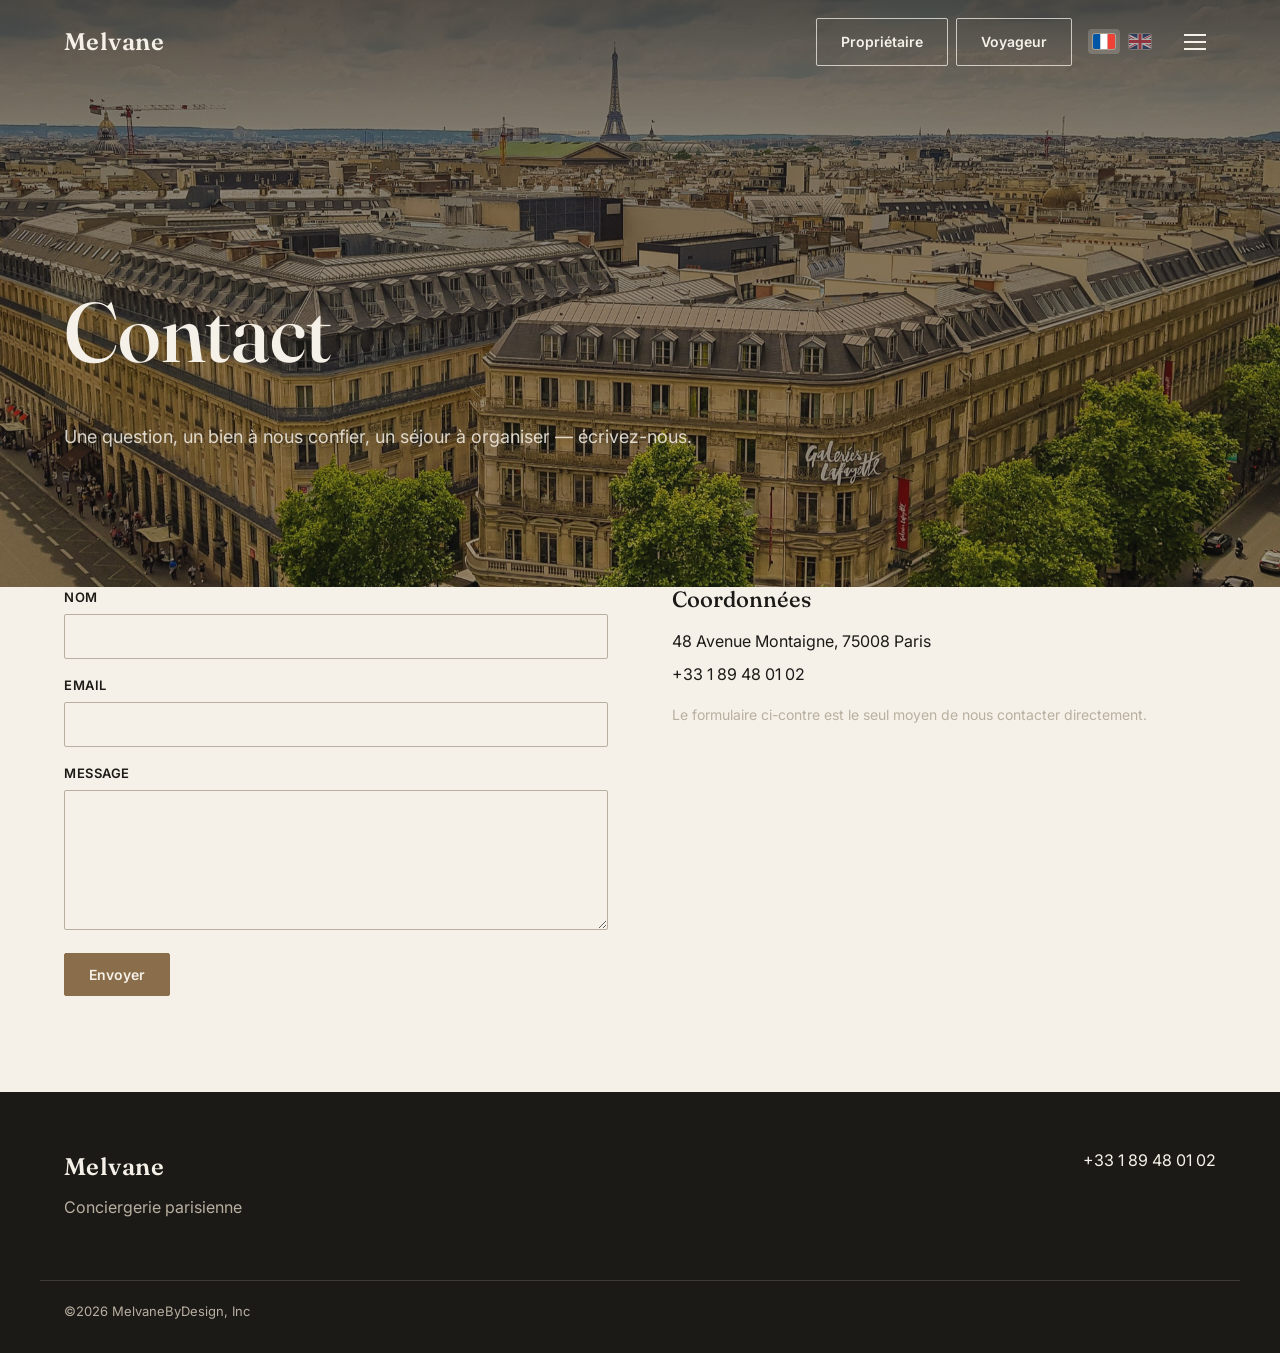
<file: contact.html>
<!DOCTYPE html>
<html lang="fr">
<head>
<meta charset="UTF-8">
<meta name="viewport" content="width=device-width, initial-scale=1.0">
<title>Contact — Melvane</title>
<meta name="description" content="Contactez Melvane pour toute question sur nos appartements à Paris ou pour confier la gestion de votre bien.">
<link rel="stylesheet" href="css/style.css?v=23">
</head>
<body>

<header class="site-header">
  <div class="container">
    <a href="index.html" class="logo">Melvane</a>
    <div class="header-actions">
      <div class="nav-links">
        <a href="owners.html" class="btn btn-outline">Propriétaire</a>
        <a href="guests.html" class="btn btn-outline">Voyageur</a>
      </div>
      <div class="lang-switch" role="group" aria-label="Langue / Language">
        <button type="button" data-lang="fr" aria-label="Français" aria-pressed="true"><img src="media/flags/fr.svg" alt="" width="22" height="15"></button>
        <button type="button" data-lang="en" aria-label="English" aria-pressed="false"><img src="media/flags/gb.svg" alt="" width="22" height="15"></button>
      </div>
      <button class="burger" aria-label="Menu">
        <span></span><span></span><span></span>
      </button>
    </div>
  </div>
</header>

<div class="mobile-menu-backdrop"></div>
<div class="mobile-menu">
  <div class="mobile-menu-top">
    <span class="logo">Melvane</span>
    <button class="mobile-menu-close" aria-label="Fermer">&times;</button>
  </div>
  <div class="mobile-menu-body">
    <nav>
      <a href="index.html">Accueil</a>
      <a href="guests.html">Voyageur</a>
      <a href="owners.html">Propriétaire</a>
      <a href="projects.html">Appartements</a>
      <a href="contact.html">Contact</a>
    </nav>
  </div>
</div>

<section class="page-hero has-image" style="background-image:url('media/ambiance/paris-rooftops.jpg');">
  <div class="container">
    <h1>Contact</h1>
    <p class="section-lede">Une question, un bien à nous confier, un séjour à organiser — écrivez-nous.</p>
  </div>
</section>

<section style="padding-top:0;">
  <div class="container contact-grid reveal">
    <!-- Formulaire branché sur FormSubmit (service tiers gratuit, aucun
         backend à héberger) : les envois arrivent par email sans jamais
         afficher l'adresse sur le site. Premier envoi = email de
         confirmation à activer une seule fois côté FormSubmit. -->
    <form class="contact-form" action="https://formsubmit.co/md@edelsam.com" method="POST">
      <input type="text" name="_honey" style="display:none" tabindex="-1" autocomplete="off">
      <input type="hidden" name="_subject" value="Nouveau message — site Melvane">
      <input type="hidden" name="_captcha" value="true">
      <input type="hidden" name="_template" value="table">
      <div>
        <label for="name">Nom</label>
        <input type="text" id="name" name="name" required>
      </div>
      <div>
        <label for="email">Email</label>
        <input type="email" id="email" name="email" required>
      </div>
      <div>
        <label for="message">Message</label>
        <textarea id="message" name="message" required></textarea>
      </div>
      <button type="submit" class="btn btn-accent" style="align-self:flex-start;">Envoyer</button>
    </form>
    <div class="contact-info">
      <h3 style="font-family:var(--font-display); font-size:22px; margin-bottom:16px;">Coordonnées</h3>
      <p>48 Avenue Montaigne, 75008 Paris</p>
      <p><a href="tel:+33189480102">+33 1 89 48 01 02</a></p>
      <p style="color:var(--neutral); font-size:14px; margin-top:16px;">Le formulaire ci-contre est le seul moyen de nous contacter directement.</p>
    </div>
  </div>
</section>

<footer class="site-footer">
  <div class="container">
    <div>
      <div class="logo" style="color:var(--on-dark);">Melvane</div>
      <p style="color:var(--neutral); margin-top:8px;">Conciergerie parisienne</p>
    </div>
    <div>
      <p><a href="tel:+33189480102">+33 1 89 48 01 02</a></p>    </div>
  </div>
  <div class="container footer-bottom">
    ©2026 MelvaneByDesign, Inc
  </div>
</footer>

<script src="js/i18n.js?v=2"></script>
<script src="js/main.js?v=9"></script>
</body>
</html>
</file>
<file: css/style.css>
/* Melvane by Design — design system
   Palette pierre/encre quasi monochrome (inspirée Onefinestay), échelle
   typographique du hero (inspirée The Thinking Traveller). Voir brief. */

@import url('https://fonts.googleapis.com/css2?family=Fraunces:opsz,wght@9..144,400;9..144,500;9..144,600&family=Inter:wght@400;500;600;700&display=swap');

:root {
  --bg: #F5F1E8;
  --bg-deep: #EBE0C9;
  --ink: #1C1A17;
  --accent: #8A6D4A;
  --neutral: #B8AFA0;
  --on-dark: #F5F1E8;

  --font-display: 'Fraunces', Georgia, serif;
  --font-body: 'Inter', -apple-system, BlinkMacSystemFont, sans-serif;

  --max-width: 1200px;
}

* { box-sizing: border-box; }

html { scroll-behavior: smooth; }

body {
  margin: 0;
  /* !important nécessaire : le widget Guesty injecte une règle globale
     "body{background:transparent}" dans sa feuille de style (non isolée),
     qui écraserait sinon notre fond sur toutes les pages où le widget
     est présent. */
  background: var(--bg) !important;
  color: var(--ink);
  font-family: var(--font-body);
  font-size: 16px;
  line-height: 1.6;
  -webkit-font-smoothing: antialiased;
}

img { max-width: 100%; display: block; }

a { color: inherit; text-decoration: none; }

h1, h2, h3 {
  font-family: var(--font-display);
  font-weight: 500;
  line-height: 1.15;
  margin: 0 0 0.5em;
  color: var(--ink);
}

p {
  margin: 0 0 1.2em;
  max-width: 62ch;
}

.container {
  max-width: var(--max-width);
  margin: 0 auto;
  padding: 0 24px;
}

/* ---------- Header ---------- */

/* En-tête transparent par-dessus le hero en haut de page, puis blanc cassé
   (coquille d'œuf) dès qu'on défile. Fixe (et non sticky) pour que la photo
   ou la vidéo du hero passe derrière. Le léger dégradé sombre du haut garde
   le texte clair lisible sur les images claires. */
.site-header {
  position: fixed;
  top: 0;
  left: 0;
  right: 0;
  z-index: 100;
  background: transparent;
  border-bottom: 1px solid transparent;
  transition: background 0.3s ease, border-color 0.3s ease, box-shadow 0.3s ease;
}

.site-header::before {
  content: '';
  position: absolute;
  top: 0;
  left: 0;
  right: 0;
  height: 130px;
  background: linear-gradient(180deg, rgba(28,26,23,0.42), rgba(28,26,23,0));
  pointer-events: none;
  transition: opacity 0.3s ease;
}

.site-header.scrolled {
  background: rgba(245,240,227,0.96);
  -webkit-backdrop-filter: blur(10px);
  backdrop-filter: blur(10px);
  border-bottom-color: rgba(28,26,23,0.08);
  box-shadow: 0 4px 24px rgba(28,26,23,0.05);
}

.site-header.scrolled::before { opacity: 0; }

/* Texte clair tant que l'en-tête est transparent */
.site-header:not(.scrolled) .logo { color: var(--on-dark); }
.site-header:not(.scrolled) .btn-outline {
  color: var(--on-dark);
  border-color: rgba(245,241,232,0.75);
}
.site-header:not(.scrolled) .btn-outline:hover {
  background: var(--on-dark);
  border-color: var(--on-dark);
  color: var(--ink);
}
.site-header:not(.scrolled) .burger span { background: var(--on-dark); }
.site-header:not(.scrolled) .burger:hover { background: rgba(245,241,232,0.16); }

/* Révélation douce au scroll */
.reveal {
  opacity: 0;
  transform: translateY(18px);
  transition: opacity 0.7s cubic-bezier(.2,.7,.2,1), transform 0.7s cubic-bezier(.2,.7,.2,1);
}
.reveal.is-visible {
  opacity: 1;
  transform: none;
}
.reveal-1 { transition-delay: 0.05s; }
.reveal-2 { transition-delay: 0.15s; }
.reveal-3 { transition-delay: 0.25s; }

.site-header .container {
  position: relative;
  z-index: 1;
  display: flex;
  align-items: center;
  justify-content: space-between;
  height: 84px;
}

.logo {
  font-family: var(--font-display);
  font-size: 24px;
  font-weight: 600;
  color: var(--ink);
  letter-spacing: 0.02em;
  transition: color 0.3s ease;
}

.header-actions {
  display: flex;
  align-items: center;
  gap: 12px;
}

.btn {
  display: inline-block;
  font-family: var(--font-body);
  font-weight: 600;
  font-size: 14px;
  padding: 12px 24px;
  border-radius: 2px;
  border: 1px solid var(--ink);
  cursor: pointer;
  background: var(--ink);
  color: var(--bg);
  transition: background 0.2s ease, color 0.2s ease, border-color 0.2s ease, transform 0.15s ease;
}

.btn:hover {
  background: transparent;
  color: var(--ink);
  transform: translateY(-1px);
}

.btn-accent {
  background: var(--accent);
  color: var(--bg);
  border-color: var(--accent);
}

.btn-accent:hover {
  background: transparent;
  color: var(--accent);
}

.btn-outline {
  background: transparent;
  color: var(--ink);
  border: 1px solid var(--ink);
}

.btn-outline:hover {
  background: var(--ink);
  color: var(--bg);
}

.nav-links {
  display: flex;
  gap: 8px;
}

/* Boutons Owner/Guest actifs selon la page courante */
.nav-links a[aria-current="page"],
.mobile-menu nav a[aria-current="page"] {
  position: relative;
}
.nav-links a.btn[aria-current="page"] {
  background: var(--accent);
  border-color: var(--accent);
  color: var(--bg);
}

.burger {
  display: flex;
  flex-direction: column;
  justify-content: center;
  gap: 5px;
  width: 40px;
  height: 40px;
  background: none;
  border: none;
  cursor: pointer;
  padding: 8px;
  margin-left: 8px;
  border-radius: 50%;
  transition: background 0.2s ease;
}

.burger:hover { background: rgba(28,26,23,0.06); }

.burger span {
  width: 22px;
  height: 2px;
  background: var(--ink);
  display: block;
  transition: transform 0.25s ease, opacity 0.25s ease, background 0.3s ease;
}

.lang-switch {
  display: flex;
  align-items: center;
  gap: 4px;
  margin-left: 4px;
}

.lang-switch button {
  display: flex;
  align-items: center;
  justify-content: center;
  padding: 5px;
  background: none;
  border: none;
  border-radius: 4px;
  cursor: pointer;
  opacity: 0.5;
  transition: opacity 0.2s ease, background 0.2s ease;
}

.lang-switch button img {
  width: 22px;
  height: 15px;
  object-fit: cover;
  border-radius: 2px;
  box-shadow: 0 0 0 1px rgba(28,26,23,0.18);
}

.lang-switch button:hover { opacity: 0.85; }

.lang-switch button.active {
  opacity: 1;
  background: rgba(28,26,23,0.07);
}

.site-header:not(.scrolled) .lang-switch button.active { background: rgba(245,241,232,0.2); }
.site-header:not(.scrolled) .lang-switch button img { box-shadow: 0 0 0 1px rgba(245,241,232,0.35); }

.burger.open span:nth-child(1) { transform: translateY(7px) rotate(45deg); }
.burger.open span:nth-child(2) { opacity: 0; }
.burger.open span:nth-child(3) { transform: translateY(-7px) rotate(-45deg); }

.mobile-menu-backdrop {
  display: none;
}

.mobile-menu {
  display: none;
  position: fixed;
  inset: 0;
  width: 100%;
  height: 100%;
  background: var(--bg);
  z-index: 200;
  flex-direction: column;
  overflow-x: hidden;
  overflow-y: auto;
  box-sizing: border-box;
  opacity: 0;
  transition: opacity 0.25s ease;
}

.mobile-menu.open { display: flex; opacity: 1; }

/* À partir d'un certain gabarit, le menu plein écran fait "mauvais goût" :
   on passe à un tiroir qui glisse depuis la droite, avec un fond translucide
   qui laisse deviner la page derrière plutôt que de tout recouvrir. */
@media (min-width: 701px) {
  .mobile-menu-backdrop {
    display: block;
    position: fixed;
    inset: 0;
    background: rgba(28,26,23,0.45);
    z-index: 190;
    opacity: 0;
    visibility: hidden;
    transition: opacity 0.3s ease, visibility 0s linear 0.3s;
  }

  .mobile-menu-backdrop.open {
    opacity: 1;
    visibility: visible;
    transition: opacity 0.3s ease;
  }

  .mobile-menu {
    display: flex;
    inset: auto;
    top: 0;
    right: 0;
    bottom: 0;
    width: min(440px, 90vw);
    height: 100%;
    box-shadow: -24px 0 60px rgba(28,26,23,0.16);
    opacity: 1;
    transform: translateX(100%);
    visibility: hidden;
    transition: transform 0.35s cubic-bezier(.2,.7,.2,1), visibility 0s linear 0.35s;
  }

  .mobile-menu.open {
    transform: translateX(0);
    visibility: visible;
    transition: transform 0.35s cubic-bezier(.2,.7,.2,1);
  }

}

.mobile-menu-top {
  display: flex;
  justify-content: space-between;
  align-items: center;
  width: 100%;
  box-sizing: border-box;
  padding: 0 24px;
  height: 84px;
  flex: none;
  border-bottom: 1px solid rgba(28,26,23,0.08);
}

.mobile-menu-close {
  background: none;
  border: none;
  font-size: 28px;
  line-height: 1;
  cursor: pointer;
  color: var(--ink);
  width: 40px;
  height: 40px;
  border-radius: 50%;
  transition: background 0.2s ease;
}

.mobile-menu-close:hover { background: rgba(28,26,23,0.06); }

.mobile-menu-body {
  flex: 1;
  display: flex;
  flex-direction: column;
  justify-content: center;
  padding: 24px 24px 80px;
  max-width: var(--max-width);
  width: 100%;
  margin: 0 auto;
  box-sizing: border-box;
}

.mobile-menu nav {
  display: flex;
  flex-direction: column;
  gap: 8px;
  font-family: var(--font-display);
  width: 100%;
}

.mobile-menu nav a {
  font-size: clamp(32px, 8vw, 56px);
  padding: 10px 2px;
  color: var(--ink);
  border-bottom: 1px solid transparent;
  transition: color 0.2s ease, opacity 0.2s ease;
  opacity: 0.55;
}

.mobile-menu nav a:hover,
.mobile-menu nav a:focus-visible {
  opacity: 1;
  color: var(--accent);
}

.mobile-menu nav a[aria-current="page"] {
  opacity: 1;
}

.mobile-menu nav a[aria-current="page"]::after {
  content: '';
  display: inline-block;
  width: 8px;
  height: 8px;
  margin-left: 14px;
  border-radius: 50%;
  background: var(--accent);
  vertical-align: middle;
}

@media (max-width: 640px) {
  .nav-links { display: none; }
}

/* Tiroir desktop : placé APRÈS les règles de base du menu (même spécificité,
   l'ordre décide), sinon la taille plein écran mobile reprend le dessus. */
@media (min-width: 701px) {
  .mobile-menu-body {
    justify-content: flex-start;
    padding-top: 48px;
  }

  .mobile-menu nav { gap: 2px; }

  .mobile-menu nav a {
    font-size: 26px;
    padding: 9px 2px;
  }

  .mobile-menu nav a[aria-current="page"]::after {
    width: 6px;
    height: 6px;
    margin-left: 10px;
  }
}

/* ---------- Hero ---------- */

.hero {
  position: relative;
  min-height: 100vh;
  display: flex;
  align-items: flex-end;
  overflow: hidden;
  color: var(--on-dark);
}

.hero-media {
  position: absolute;
  inset: 0;
  z-index: 0;
}

.hero-media img,
.hero-media video {
  width: 100%;
  height: 100%;
  object-fit: cover;
}

.hero-overlay {
  position: absolute;
  inset: 0;
  background: rgba(28,26,23,0.4);
  z-index: 1;
}

.hero-content {
  position: relative;
  z-index: 2;
  width: 100%;
  padding: 0 24px 80px;
  max-width: var(--max-width);
  margin: 0 auto;
  display: grid;
  grid-template-columns: 1.3fr 1fr;
  gap: 40px;
  align-items: end;
}

.hero-title {
  font-size: clamp(72px, 12vw, 160px);
  color: var(--on-dark);
  margin: 0;
  line-height: 0.95;
}

.hero-subtitle {
  color: var(--on-dark);
  font-size: 17px;
  max-width: 42ch;
  margin-bottom: 32px;
}

.hero-ctas {
  display: flex;
  gap: 12px;
  flex-wrap: wrap;
  margin-top: 24px;
}

@media (max-width: 760px) {
  .hero-content { grid-template-columns: 1fr; }
  .hero { min-height: 100vh; align-items: center; }
}

/* ---------- Sections ---------- */

section { padding: 96px 0; }

.section-title {
  font-size: clamp(32px, 4vw, 48px);
  margin-bottom: 24px;
}

.section-lede {
  max-width: 60ch;
  color: var(--ink);
  font-size: 18px;
  margin-bottom: 48px;
}

/* Reassurance stats */

.stats {
  background: var(--bg-deep);
  color: var(--ink);
  padding: 64px 0;
  border-top: 1px solid rgba(28,26,23,0.07);
  border-bottom: 1px solid rgba(28,26,23,0.07);
}

.stats .container {
  display: grid;
  grid-template-columns: repeat(4, 1fr);
  gap: 24px;
  text-align: center;
}

.stat-value {
  font-family: var(--font-display);
  font-size: clamp(36px, 5vw, 56px);
  color: var(--ink);
  margin-bottom: 4px;
}

.stat-label {
  color: rgba(28,26,23,0.55);
  font-size: 14px;
}

@media (max-width: 700px) {
  .stats .container { grid-template-columns: repeat(2, 1fr); }
}

/* Pourquoi Melvane / différenciants */

.proof {
  background: var(--bg-deep);
  color: var(--ink);
  border-top: 1px solid rgba(28,26,23,0.07);
  border-bottom: 1px solid rgba(28,26,23,0.07);
}

.proof .section-title,
.proof h3 { color: var(--ink); }

.proof-grid {
  display: grid;
  grid-template-columns: repeat(3, 1fr);
  gap: 48px;
  margin-top: 48px;
}

.proof-block h3 {
  font-size: 24px;
  margin-bottom: 12px;
}

.proof-block p {
  color: rgba(28,26,23,0.6);
  font-size: 16px;
}

.proof-numbers {
  display: flex;
  gap: 20px;
  margin-top: 16px;
  flex-wrap: wrap;
}

.rating-card {
  flex: 1 1 180px;
  background: var(--bg);
  border: 1px solid rgba(28,26,23,0.08);
  border-radius: 6px;
  padding: 28px 32px;
  transition: border-color 0.2s ease, transform 0.2s ease, box-shadow 0.2s ease;
}

.rating-card:hover {
  border-color: rgba(28,26,23,0.16);
  box-shadow: 0 12px 32px rgba(28,26,23,0.06);
  transform: translateY(-2px);
}

.rating-stars {
  position: relative;
  display: inline-block;
  font-size: 17px;
  letter-spacing: 3px;
  color: rgba(28,26,23,0.15);
  margin-bottom: 16px;
}

.rating-stars::before {
  content: '★★★★★';
  position: absolute;
  inset: 0;
  width: var(--pct, 100%);
  overflow: hidden;
  white-space: nowrap;
  color: var(--accent);
}

.proof-number-value {
  font-family: var(--font-display);
  font-size: 40px;
  color: var(--ink);
  line-height: 1;
}

.proof-number-value span {
  font-family: var(--font-body);
  font-size: 18px;
  color: rgba(28,26,23,0.45);
  margin-left: 2px;
}

.proof-number-label {
  color: rgba(28,26,23,0.5);
  font-size: 12px;
  font-weight: 600;
  text-transform: uppercase;
  letter-spacing: 0.06em;
  margin-top: 10px;
}

@media (max-width: 860px) {
  .proof-grid { grid-template-columns: 1fr; gap: 40px; }
}

/* Pillars (Ce qui nous distingue) */

.pillars {
  display: grid;
  grid-template-columns: repeat(3, 1fr);
  gap: 48px;
  margin-top: 48px;
}

.pillar h3 { font-size: 22px; margin-bottom: 10px; }
.pillar p { color: var(--ink); }

@media (max-width: 860px) {
  .pillars { grid-template-columns: 1fr; gap: 32px; }
}

/* Apartments grid */

.apartments-grid {
  display: grid;
  grid-template-columns: repeat(2, 1fr);
  gap: 40px;
  margin-top: 48px;
}

.apartment-card img {
  width: 100%;
  aspect-ratio: 4/3;
  object-fit: cover;
  margin-bottom: 20px;
}

.apartment-card .quartier {
  color: var(--accent);
  font-size: 13px;
  font-weight: 600;
  text-transform: uppercase;
  letter-spacing: 0.06em;
  margin-bottom: 6px;
}

.apartment-card h3 { font-size: 22px; margin-bottom: 8px; }

.apartment-card p { font-size: 15px; color: var(--ink); }

@media (max-width: 760px) {
  .apartments-grid { grid-template-columns: 1fr; }
}

.section-cta {
  margin-top: 40px;
}

.section-cta a {
  font-weight: 600;
  border-bottom: 1px solid var(--accent);
  color: var(--accent);
  padding-bottom: 2px;
}

/* Two-col editorial (guest experience) */

.editorial {
  display: grid;
  grid-template-columns: 1fr 1fr;
  gap: 64px;
  align-items: center;
}

.editorial img {
  width: 100%;
  aspect-ratio: 4/5;
  object-fit: cover;
}

@media (max-width: 860px) {
  .editorial { grid-template-columns: 1fr; gap: 32px; }
}

/* Owners page specific blocks */

.owner-block {
  display: grid;
  grid-template-columns: 1fr 1fr;
  gap: 56px;
  align-items: center;
  padding: 72px 0;
  border-bottom: 1px solid rgba(28,26,23,0.08);
}

.owner-block:last-of-type { border-bottom: none; }

.owner-block img {
  width: 100%;
  aspect-ratio: 4/3;
  object-fit: cover;
}

/* Pilules de service (cliquables, ancrent vers le détail plus bas) */

.service-pills {
  display: flex;
  flex-wrap: wrap;
  gap: 10px;
  margin-top: 24px;
}

.service-pill {
  display: inline-flex;
  align-items: center;
  gap: 8px;
  padding: 6px 18px 6px 6px;
  background: var(--bg);
  border: 1px solid rgba(28,26,23,0.08);
  border-radius: 999px;
  font-size: 14px;
  font-weight: 500;
  color: var(--ink);
  cursor: pointer;
  box-shadow: 0 3px 10px rgba(28,26,23,0.07);
  transition: background 0.2s ease, color 0.2s ease, box-shadow 0.2s ease, transform 0.2s ease;
}

.service-pill span {
  display: flex;
  align-items: center;
  justify-content: center;
  flex-shrink: 0;
  width: 22px;
  height: 22px;
  border-radius: 50%;
  background: var(--accent);
  color: var(--on-dark);
  font-size: 11px;
  font-weight: 700;
}

.service-pill:hover {
  background: var(--ink);
  color: var(--on-dark);
  box-shadow: 0 8px 20px rgba(28,26,23,0.16);
  transform: translateY(-2px);
}

/* Détail des prestations (cibles des ancres ci-dessus) : mêmes blocs
   alternés image/texte que l'intro de la page, un par prestation. */

.owner-block[id] {
  scroll-margin-top: 110px;
}

.service-detail {
  padding-top: 16px;
  border-top: 2px solid var(--accent);
}

.service-detail-num {
  display: block;
  font-family: var(--font-display);
  font-size: 15px;
  font-weight: 600;
  color: var(--accent);
  letter-spacing: 0.05em;
  margin-bottom: 10px;
}

.service-detail h3 {
  font-size: 26px;
  margin-bottom: 12px;
}

.service-detail p {
  font-size: 16px;
  color: rgba(28,26,23,0.65);
}

@media (max-width: 860px) {
  .owner-block { grid-template-columns: 1fr; gap: 32px; }
}

/* Contact / booking bands */

.booking-band {
  background: var(--ink);
  color: var(--on-dark);
  text-align: center;
  padding: 80px 0;
}

.booking-band h2 { color: var(--on-dark); }
.booking-band p { color: var(--neutral); margin: 0 auto 32px; }

.widget-shell {
  background: #fff;
  border-radius: 10px;
  padding: 12px;
  max-width: 900px;
  margin: 0 auto;
  color: var(--ink);
  box-shadow: 0 20px 60px rgba(28,26,23,0.08);
  border: 1px solid rgba(28,26,23,0.06);
}

.widget-placeholder {
  border: 1px dashed var(--neutral);
  border-radius: 4px;
  padding: 48px 24px;
  text-align: center;
  color: var(--ink);
  font-size: 14px;
}

/* ---------- Widget Guesty : habillage "natif" ----------
   Le widget n'est pas dans un iframe (voir snippet fourni par Guesty),
   donc son DOM est dans notre propre page : on peut le restyler avec
   notre propre CSS, malgré ce que suggérait le brief initial. Seules
   les règles internes qui utilisent des couleurs/valeurs calculées en
   JS (ex. la couleur "brand-primary") restent hors de notre contrôle
   direct, mais on la pilote déjà via le paramètre "color" du widget. */

.guesty-root-element,
.guesty-root-element * {
  font-family: var(--font-body) !important;
}

/* Le widget rend chaque champ dans une balise <section> — notre règle
   globale "section { padding: 96px 0 }" (pensée pour les sections de
   page) s'y appliquait aussi et gonflait chaque champ de ~192px de vide.
   On neutralise le padding uniquement à l'intérieur du widget. */
.guesty-root-element section {
  padding: 0 !important;
}

/* La destination (cities-dropdown) est un <select> que Guesty passe lui-même
   en display:none tant qu'aucune destination n'est configurée côté back-office
   (une seule option placeholder désactivée) — mais sa section garde sa largeur
   dans le flex, ce qui créait un grand vide à gauche de la barre. On la masque
   entièrement ; à réactiver dès que des destinations existent dans Guesty. */
.guesty-root-element .cities-dropdown {
  display: none !important;
}

.guesty-root-element.guesty-widget__container {
  display: flex !important;
  align-items: stretch !important;
  gap: 0;
  width: 100%;
  border: 1px solid rgba(28,26,23,0.15);
  border-radius: 8px;
  /* Pas d'overflow:hidden ici : le calendrier (.lightpick) et le menu du
     sélecteur de voyageurs se positionnent en absolute par rapport à cette
     barre et débordent volontairement en dessous — un overflow:hidden les
     couperait entièrement. On simule le pourtour arrondi uniquement sur le
     bouton (seul enfant avec un fond plein) au lieu de clipper le conteneur. */
  background: var(--bg);
}

.guesty-root-element .guesty-widget__item {
  margin: 0 !important;
  flex: 1 1 0;
  min-width: 0;
  min-height: 56px;
  display: flex;
  align-items: center;
  padding: 4px 20px;
  border-right: 1px solid rgba(28,26,23,0.12);
}

.guesty-root-element .guesty-widget__item:last-child {
  border-right: none;
  flex: 0 0 auto;
  padding: 0;
}

/* Le champ dates pèse deux fois plus qu'un champ simple (2 inputs à l'intérieur) */
.guesty-root-element .guesty-widget__item:has(#guesty-search-widget__datepicker) {
  flex: 2 1 0;
}

.guesty-root-element #guesty-search-widget__datepicker {
  display: flex;
  align-items: center;
  width: 100%;
}

.guesty-root-element #guesty-search-widget__datepicker > div {
  flex: 1 1 50%;
  min-width: 0;
}

.guesty-root-element #guesty-search-widget__datepicker > div:first-child {
  border-right: 1px solid rgba(28,26,23,0.12);
}

.guesty-root-element .__super-input {
  border: none !important;
  background: transparent !important;
  width: 100%;
  height: 56px !important;
  padding: 0 16px !important;
  font-size: 14px !important;
  color: var(--ink) !important;
  box-sizing: border-box;
}

.guesty-root-element .guests-dropdown,
.guesty-root-element .selectr-container {
  width: 100%;
}

.guesty-root-element .selectr-selected {
  border: none !important;
  border-radius: 0 !important;
  background-color: transparent !important;
  height: 56px !important;
  display: flex !important;
  align-items: center;
  padding: 0 16px !important;
  font-size: 14px !important;
}

.guesty-root-element .guesty-search-submit-btn {
  height: 56px !important;
  width: 180px !important;
  border: none !important;
  border-radius: 0 8px 8px 0 !important;
  font-weight: 600 !important;
  font-size: 13px !important;
  letter-spacing: 0.04em;
  text-transform: uppercase;
  background: var(--accent) !important;
  color: var(--on-dark) !important;
  transition: opacity 0.2s ease;
}

.guesty-root-element .guesty-search-submit-btn:hover {
  opacity: 0.85;
}

@media (max-width: 700px) {
  .guesty-root-element.guesty-widget__container {
    flex-direction: column;
    border-radius: 12px;
  }
  .guesty-root-element .guesty-widget__item {
    border-right: none;
    border-bottom: 1px solid rgba(28,26,23,0.12);
    width: 100%;
  }
  .guesty-root-element .guesty-widget__item:last-child {
    border-bottom: none;
  }
  .guesty-root-element .guesty-search-submit-btn {
    width: 100% !important;
    border-radius: 0 0 12px 12px !important;
  }
}

/* Contact form */

.contact-grid {
  display: grid;
  grid-template-columns: 1fr 1fr;
  gap: 64px;
}

form.contact-form { display: flex; flex-direction: column; gap: 16px; }

.contact-form label {
  font-size: 13px;
  font-weight: 600;
  text-transform: uppercase;
  letter-spacing: 0.04em;
  color: var(--ink);
  margin-bottom: 6px;
  display: block;
}

.contact-form input,
.contact-form textarea {
  width: 100%;
  padding: 12px 14px;
  border: 1px solid var(--neutral);
  border-radius: 2px;
  background: var(--bg);
  font-family: var(--font-body);
  font-size: 15px;
  color: var(--ink);
}

.contact-form textarea { min-height: 140px; resize: vertical; }

.contact-info p { margin-bottom: 8px; }

@media (max-width: 860px) {
  .contact-grid { grid-template-columns: 1fr; gap: 40px; }
}

/* Footer */

.site-footer {
  background: var(--ink);
  color: var(--neutral);
  padding: 56px 0 32px;
}

.site-footer .container {
  display: flex;
  justify-content: space-between;
  flex-wrap: wrap;
  gap: 24px;
}

.site-footer a { color: var(--on-dark); }

.site-footer .footer-bottom {
  margin-top: 40px;
  font-size: 13px;
  color: var(--neutral);
  border-top: 1px solid rgba(245,241,232,0.15);
  padding-top: 20px;
}

/* Page hero (non-home pages) */

.page-hero {
  padding: 160px 0 64px;
  text-align: left;
}

.page-hero h1 { font-size: clamp(48px, 7vw, 84px); }

/* Variante photographique : image d'ambiance Paris en fond, overlay ink
   pour la lisibilité du texte clair — remplace le bandeau plat sur les
   pages secondaires (tendance 2026 : hero éditorial plutôt qu'un simple
   titre sur fond uni). */
.page-hero.has-image {
  position: relative;
  padding: 284px 0 88px;
  background-size: cover;
  background-position: center;
  color: var(--on-dark);
}

.page-hero.has-image::before {
  content: '';
  position: absolute;
  inset: 0;
  background: linear-gradient(180deg, rgba(28,26,23,0.55), rgba(28,26,23,0.4));
}

.page-hero.has-image .container {
  position: relative;
  z-index: 1;
}

.page-hero.has-image h1,
.page-hero.has-image .section-lede {
  color: var(--on-dark);
}

.page-hero.has-image .section-lede {
  color: rgba(245,241,232,0.85);
}

/* Variante vidéo : fond animé (boucle silencieuse). Titre, sous-titre et
   widget forment un seul bloc, centré verticalement dans la vidéo (pas
   seulement le titre avec le widget qui déborde en bas). */
.page-hero.has-video {
  position: relative;
  min-height: 82vh;
  display: flex;
  align-items: center;
  padding: 224px 0 140px;
  /* Pas d'overflow:hidden ici : le calendrier du widget s'ouvre vers le bas et
     déborde du hero — c'est .hero-media qui rogne la vidéo (ci-dessous). */
  color: var(--on-dark);
}

.page-hero.has-video .hero-media {
  position: absolute;
  inset: 0;
  z-index: 0;
  overflow: hidden;
}

.page-hero.has-video .hero-media video {
  width: 100%;
  height: 100%;
  object-fit: cover;
  object-position: center center;
}

.page-hero.has-video::before {
  content: '';
  position: absolute;
  inset: 0;
  background: rgba(28,26,23,0.42);
  z-index: 1;
}

.page-hero.has-video .container {
  position: relative;
  z-index: 2;
}

.page-hero.has-video h1 {
  font-size: clamp(32px, 4.2vw, 52px);
  color: var(--on-dark);
}

.page-hero.has-video .section-lede {
  color: rgba(245,241,232,0.85);
  margin-bottom: 0;
}

.page-hero.has-video .widget-shell {
  margin: 36px 0 0;
  max-width: 720px;
}

@media (max-width: 700px) {
  .page-hero.has-video { min-height: auto; padding: 150px 0 56px; }
  .page-hero.has-video .widget-shell { max-width: none; }
}

/* Bande éditoriale plein cadre (pause visuelle entre deux sections) */

.editorial-break {
  position: relative;
  min-height: 60vh;
  display: flex;
  align-items: center;
  background-size: cover;
  background-position: center;
  background-attachment: fixed;
}

.editorial-break::before {
  content: '';
  position: absolute;
  inset: 0;
  background: rgba(28,26,23,0.32);
}

.editorial-break .container {
  position: relative;
  z-index: 1;
  padding-top: 64px;
  padding-bottom: 64px;
}

.editorial-break .section-title {
  color: var(--on-dark);
}

.editorial-break .pillar h3 {
  color: var(--on-dark);
}

.editorial-break .pillar p {
  color: rgba(245,241,232,0.82);
}

@media (max-width: 700px) {
  .editorial-break { background-attachment: scroll; min-height: 46vh; }
}

/* Practical info list (Guests) */

.practical-list {
  display: grid;
  grid-template-columns: repeat(3, 1fr);
  gap: 32px;
  margin-top: 40px;
}

.practical-item h3 { font-size: 18px; margin-bottom: 8px; }
.practical-item p { font-size: 15px; }

@media (max-width: 860px) {
  .practical-list { grid-template-columns: 1fr; }
}

/* Team */

.team-grid {
  display: grid;
  grid-template-columns: repeat(4, 1fr);
  gap: 32px;
  margin-top: 40px;
}

.team-card { text-align: left; }
.team-card img {
  width: 100%;
  aspect-ratio: 1;
  object-fit: cover;
  margin-bottom: 12px;
}
.team-card h3 { font-size: 16px; margin-bottom: 2px; }
.team-card p { font-size: 13px; color: var(--neutral); margin: 0; }

@media (max-width: 860px) {
  .team-grid { grid-template-columns: repeat(2, 1fr); }
}
</file>
